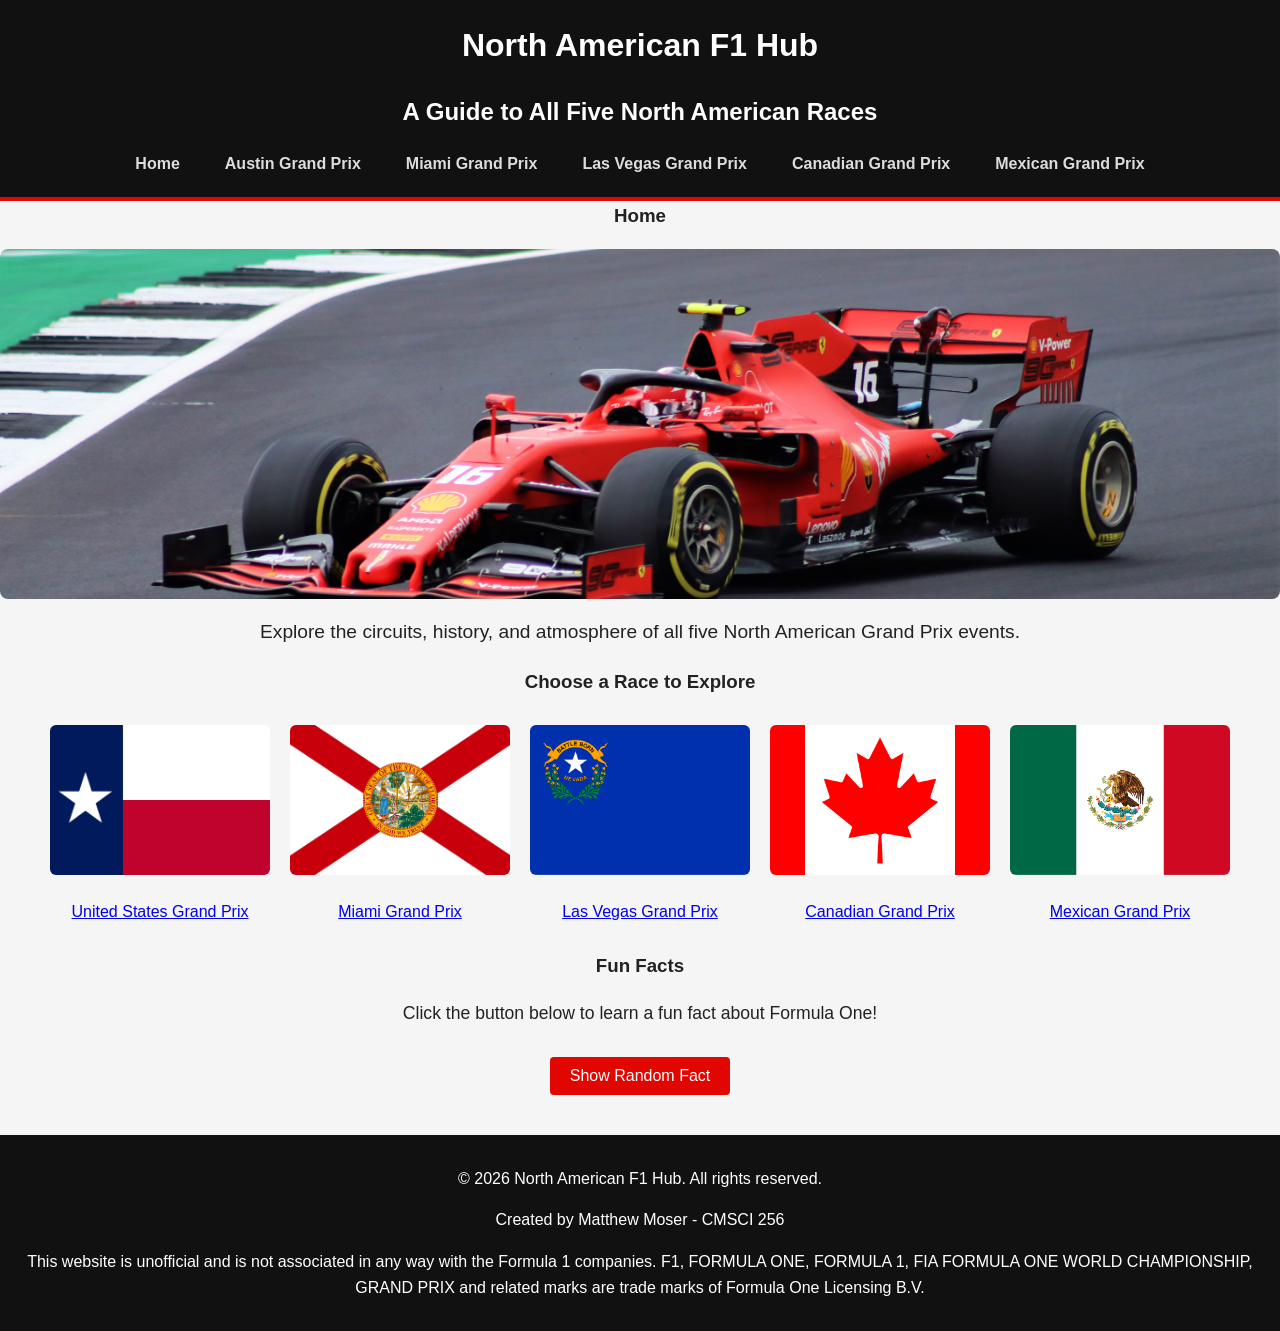
<file: index.html>
<!-- Home page for the American F1 Website -->

<!DOCTYPE html>
<html lang="en">
    <head>
        <title>American F1</title>
        <link rel="stylesheet" href="css/style.css">
        <script src="javascript/script.js" defer></script>
    </head>
    <body>
        <header>
            <h1>North American F1 Hub</h1>
            <h2>A Guide to All Five North American Races</h2>
            <nav>
                <ul>
                    <li><a href="index.html">Home</a></li>
                    <li><a href="cota.html">Austin Grand Prix</a></li>
                    <li><a href="miami.html">Miami Grand Prix</a></li>
                    <li><a href="lvgp.html">Las Vegas Grand Prix</a></li>
                    <li><a href="canada.html">Canadian Grand Prix</a></li>
                    <li><a href="mexico.html">Mexican Grand Prix</a></li>
                </ul>
            </nav>
        </header>
        <section id="home">
            <h3>Home</h3>
            <img src="images/home.jpg" alt="Formula 1 cars racing">
            <p class="subtitle">Explore the circuits, history, and atmosphere of all five North American Grand Prix events.</p>
        </section>
        <section id="race-links">
            <h3>Choose a Race to Explore</h3>
            <div class="race-grid">
                <a href="cota.html" class="race-card">
                    <img src="images/texas.png" alt="United States Grand Prix">
                    <p>United States Grand Prix</p>
                </a>
                <a href="miami.html" class="race-card">
                    <img src="images/florida.png" alt="Miami Grand Prix">
                    <p>Miami Grand Prix</p>
                </a>
                <a href="lvgp.html" class="race-card">
                    <img src="images/nevada.png" alt="Las Vegas Grand Prix">
                    <p>Las Vegas Grand Prix</p>
                </a>
                <a href="canada.html" class="race-card">
                    <img src="images/canada.png" alt="Canadian Grand Prix">
                    <p>Canadian Grand Prix</p>
                </a>
                <a href="mexico.html" class="race-card">
                    <img src="images/mexico.png" alt="Mexican Grand Prix">
                    <p>Mexican Grand Prix</p>
                </a>
            </div>
        </section>
        <section id="fun-facts">
            <h3>Fun Facts</h3>
            <p id="random-fact-text">Click the button below to learn a fun fact about Formula One!</p>
            <button id="random-fact-btn">Show Random Fact</button>
        </section>
        <footer>
            <p>&copy; 2026 North American F1 Hub. All rights reserved.</p>
            <p>Created by Matthew Moser - CMSCI 256</p>
            <p>This website is unofficial and is not associated in any way with the Formula 1 companies. F1, FORMULA ONE, FORMULA 1, FIA FORMULA ONE WORLD CHAMPIONSHIP, GRAND PRIX and related marks are trade marks of Formula One Licensing B.V.</p>
        </footer>
    </body>

</html>
</file>
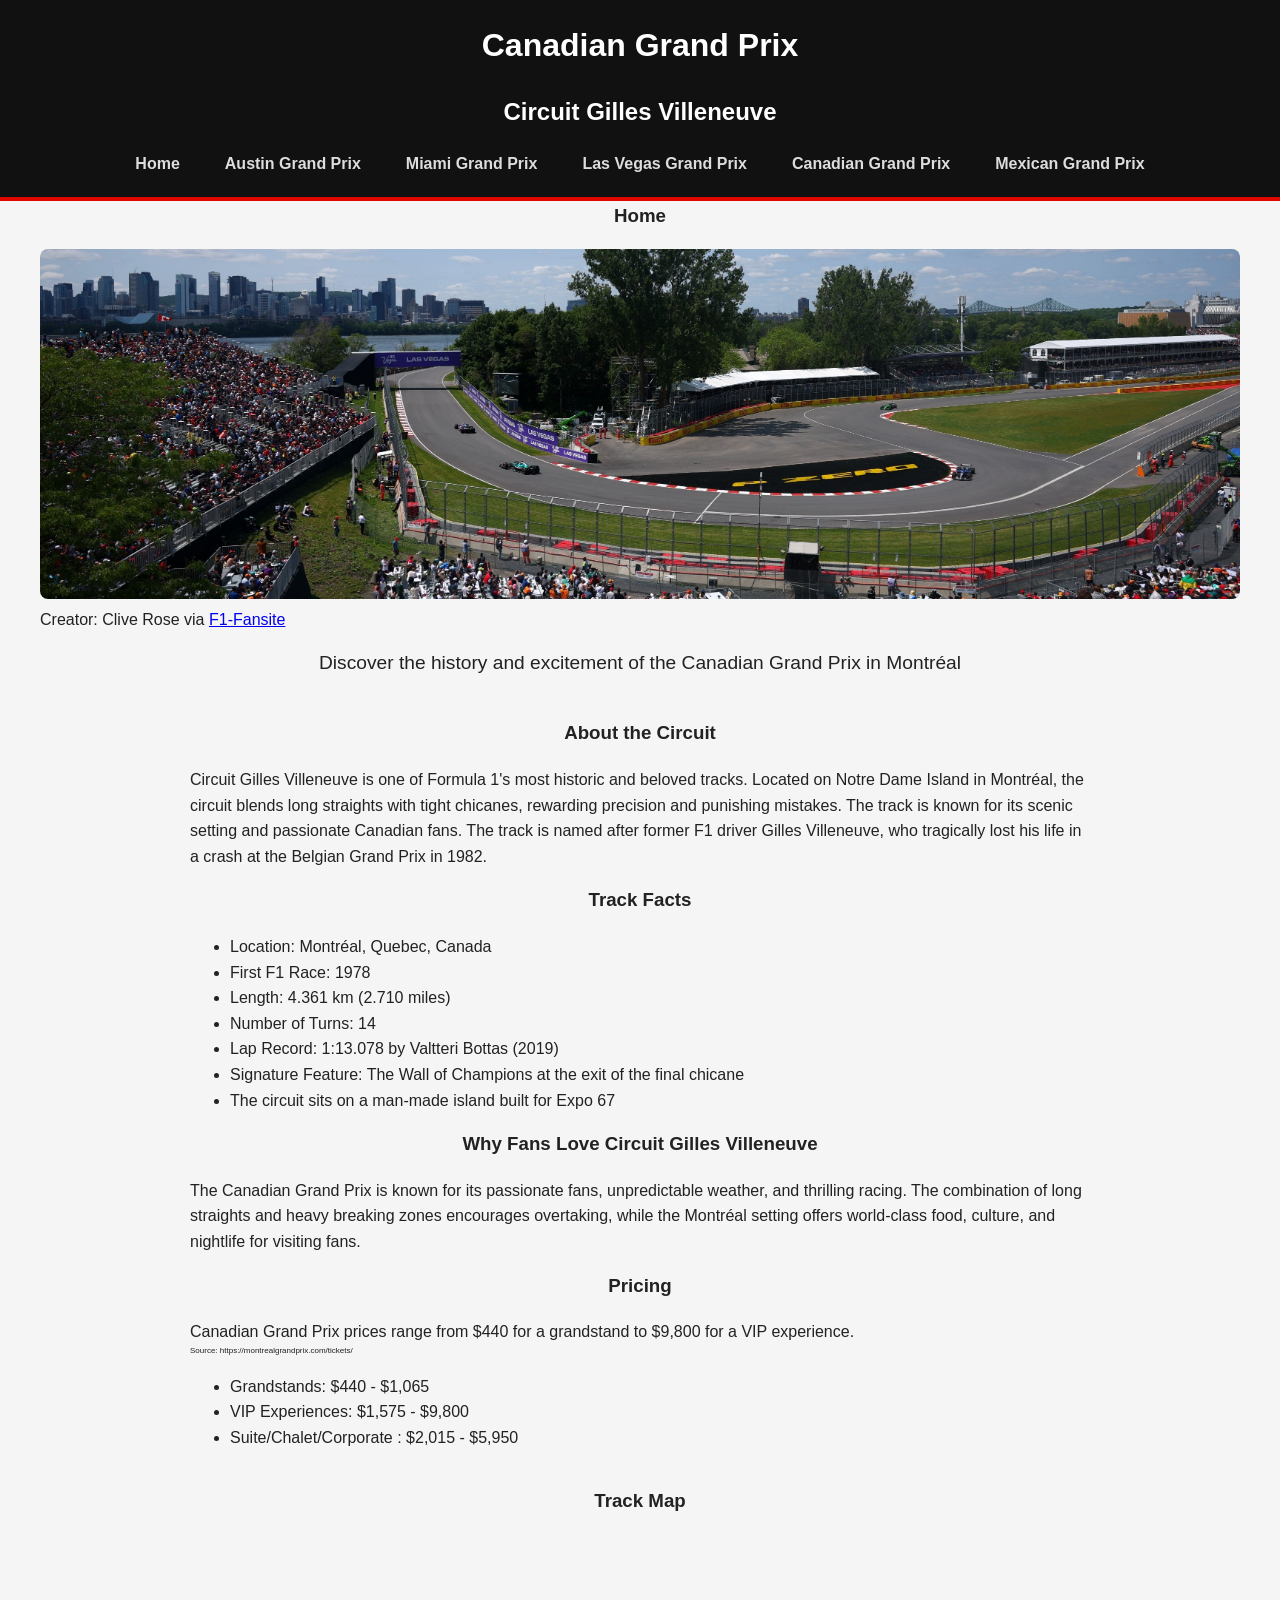
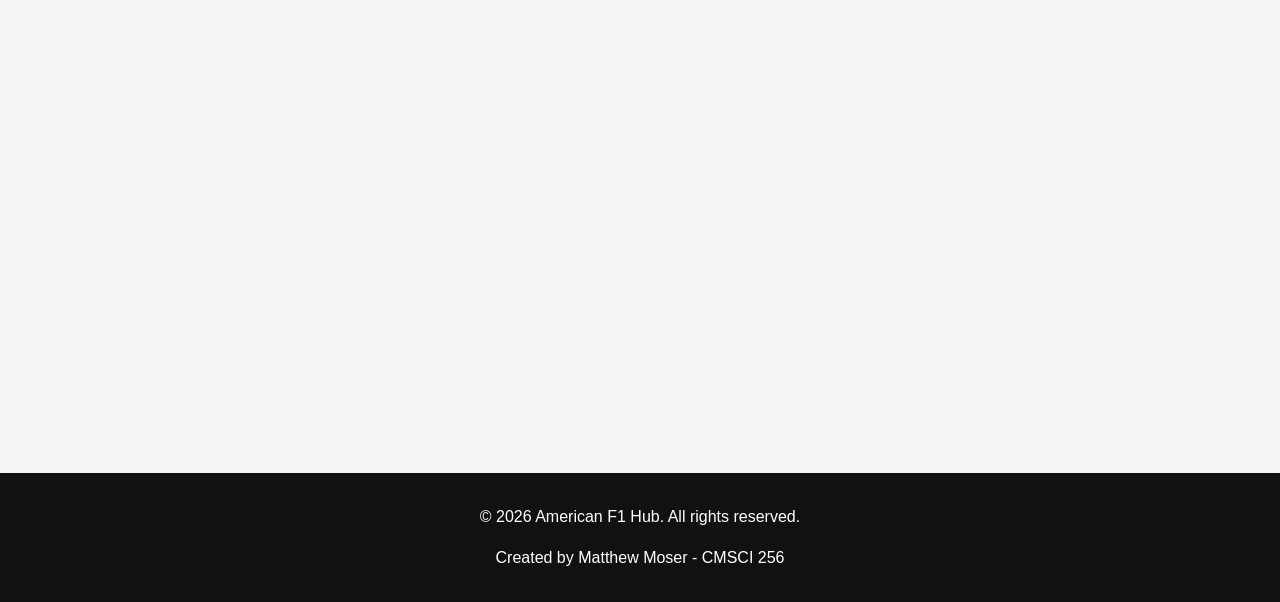
<file: canada.html>
<!-- Canadian Grand Prix Page -->

<!DOCTYPE html>
<html lang="en">
    <head>
        <title>Canadian Grand Prix</title>
        <link rel="stylesheet" href="css/style.css">
    </head>
    <body>
        <header>
            <h1>Canadian Grand Prix</h1>
            <h2>Circuit Gilles Villeneuve</h2>
            <nav>
                <ul>
                    <li><a href="index.html">Home</a></li>
                    <li><a href="cota.html">Austin Grand Prix</a></li>
                    <li><a href="miami.html">Miami Grand Prix</a></li>
                    <li><a href="lvgp.html">Las Vegas Grand Prix</a></li>
                    <li><a href="canada.html" class="active">Canadian Grand Prix</a></li>
                    <li><a href="mexico.html">Mexican Grand Prix</a></li>
                </ul>
            </nav>
        </header>
        <section id="home">
            <h3>Home</h3>
            <figure>
                <img src="images/canada.jpg" alt="Circuit Gilles Villeneuve">
                <figcaption>
                    Creator: Clive Rose
                    via <a href="https://www.f1-fansite.com/f1-wallpaper/wallpaper-photos-2025-canadian-f1-grand-prix/">F1-Fansite</a>
                </figcaption>
            </figure>
            <p class="subtitle">Discover the history and excitement of the Canadian Grand Prix in Montréal</p>
        </section>
        <main>
            <section>
                <h3>About the Circuit</h3>
                <p>
                    Circuit Gilles Villeneuve is one of Formula 1's most historic and beloved tracks. Located on Notre Dame Island
                    in Montréal, the circuit blends long straights with tight chicanes, rewarding precision and punishing mistakes.
                    The track is known for its scenic setting and passionate Canadian fans. The track is named after former F1 driver
                    Gilles Villeneuve, who tragically lost his life in a crash at the Belgian Grand Prix in 1982.
                </p>
            </section>
            <section>
                <h3>Track Facts</h3>
                <ul>
                    <li>Location: Montréal, Quebec, Canada</li>
                    <li>First F1 Race: 1978</li>
                    <li>Length: 4.361 km (2.710 miles)</li>
                    <li>Number of Turns: 14</li>
                    <li>Lap Record: 1:13.078 by Valtteri Bottas (2019)</li>
                    <li>Signature Feature: The Wall of Champions at the exit of the final chicane</li>
                    <li>The circuit sits on a man-made island built for Expo 67</li>
                </ul>
            </section>
            <section>
                <h3>Why Fans Love Circuit Gilles Villeneuve</h3>
                <p>
                    The Canadian Grand Prix is known for its passionate fans, unpredictable weather, and thrilling racing.
                    The combination of long straights and heavy breaking zones encourages overtaking, while the Montréal setting
                    offers world-class food, culture, and nightlife for visiting fans.
                </p>
            </section>
            <section>
                <h3>Pricing</h3>
                <p>Canadian Grand Prix prices range from $440 for a grandstand to $9,800 for a VIP experience.</p>
                <p class="source">Source: https://montrealgrandprix.com/tickets/</p>
                <ul>
                    <li>Grandstands: $440 - $1,065</li>
                    <li>VIP Experiences: $1,575 - $9,800</li>
                    <li>Suite/Chalet/Corporate : $2,015 - $5,950</li>
                </ul>
            </section>
            <section id="map">
                <h3>Track Map</h3>
                <iframe src="https://www.google.com/maps/embed?pb=!1m18!1m12!1m3!1d11551.881745627603!2d-73.52751418949637!3d45.503942242438434!2m3!1f0!2f0!3f0!3m2!1i1024!2i768!4f13.1!3m3!1m2!1s0x4cc91ae0e99de82f%3A0xe0144f3fc885389b!2sCircuit%20Gilles%20Villeneuve!5e1!3m2!1sen!2sus!4v1777914631089!5m2!1sen!2sus" width="600" height="450" style="border:0;" allowfullscreen="" loading="lazy" referrerpolicy="no-referrer-when-downgrade"></iframe>
            </section>
        </main>
        <footer>
            <p>&copy; 2026 American F1 Hub. All rights reserved.</p>
            <p>Created by Matthew Moser - CMSCI 256</p>
        </footer>
    </body>
</html>
</file>
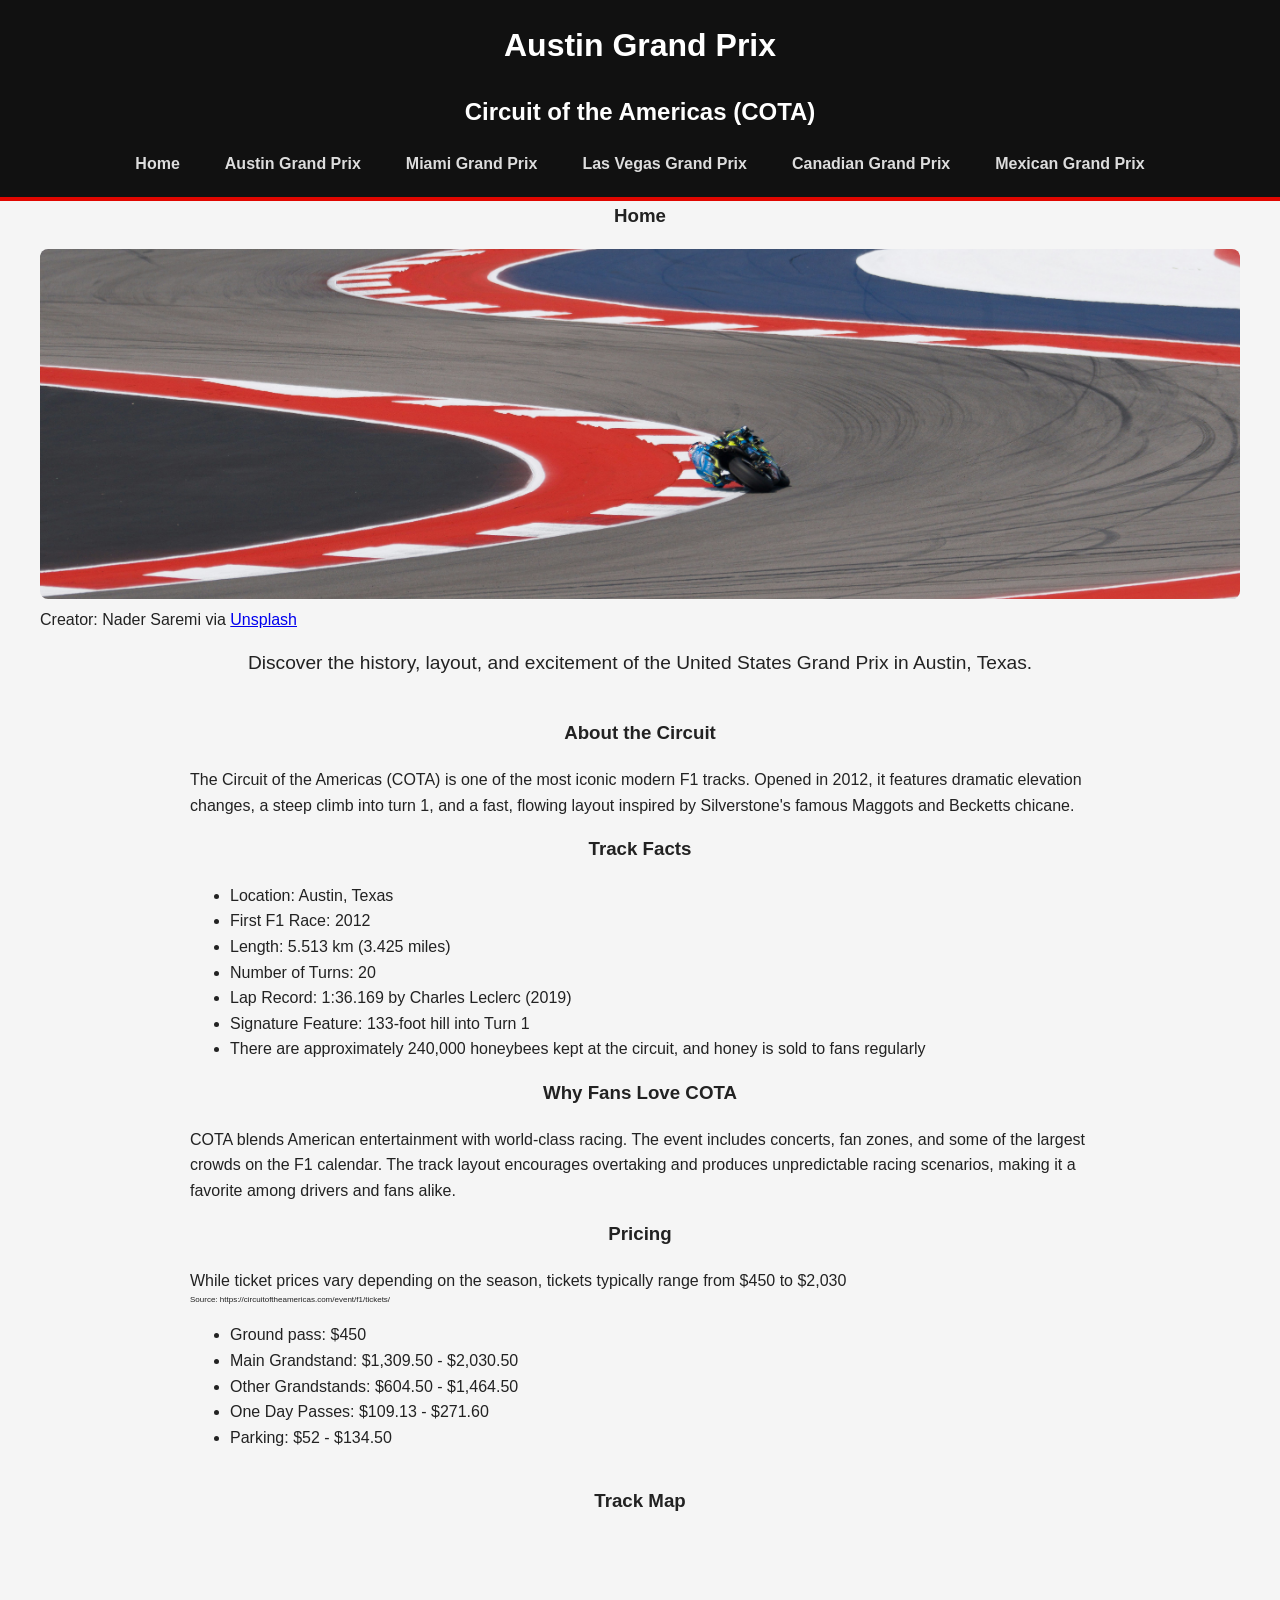
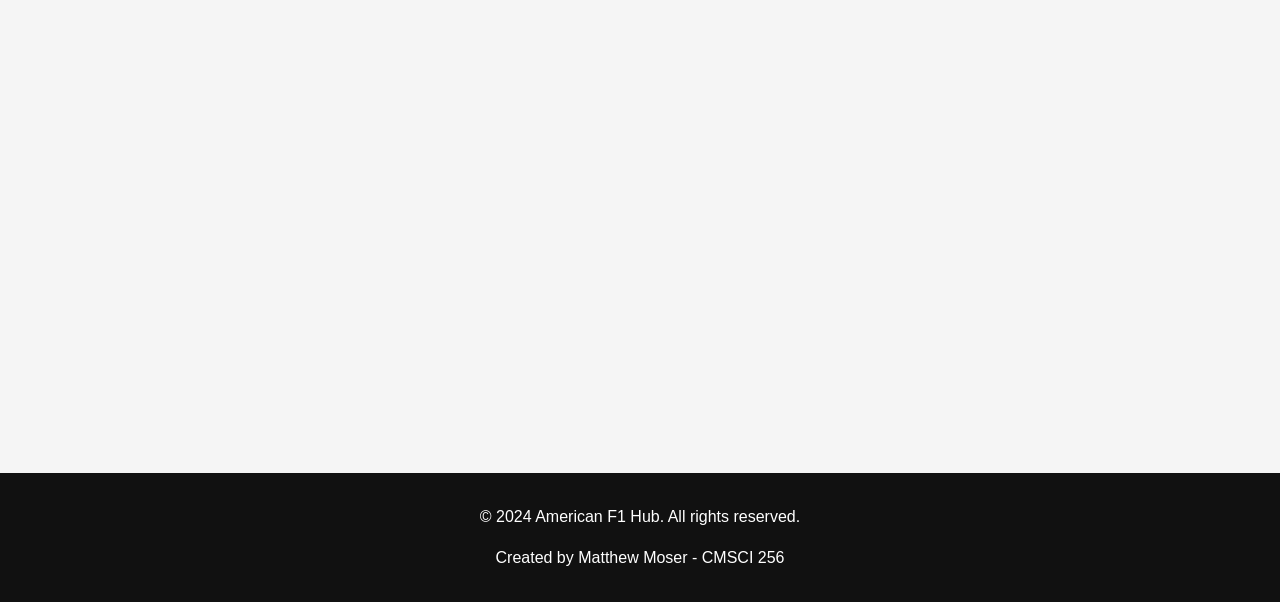
<file: cota.html>
<!-- Austin Grand Prix Page -->

<!DOCTYPE html>
<html lang="en">
    <head>
        <title>Austin Grand Prix</title>
        <link rel="stylesheet" href="css/style.css">
    </head>
    <body>
        <header>
            <h1>Austin Grand Prix</h1>
            <h2>Circuit of the Americas (COTA)</h2>
            <nav>
                <ul>
                    <li><a href="index.html">Home</a></li>
                    <li><a href="cota.html" class="active">Austin Grand Prix</a></li>
                    <li><a href="miami.html">Miami Grand Prix</a></li>
                    <li><a href="lvgp.html">Las Vegas Grand Prix</a></li>
                    <li><a href="canada.html">Canadian Grand Prix</a></li>
                    <li><a href="mexico.html">Mexican Grand Prix</a></li>
                </ul>
            </nav>
        </header>
        <section id="home">
            <h3>Home</h3>
            <figure>
                <img src="images/cota.jpg" alt="Circuit of the Americas Track">
                <figcaption>
                    Creator: Nader Saremi
                    via <a href="https://unsplash.com/photos/a-race-car-speeds-around-a-colorful-track-XNN4_tkVNxU">Unsplash</a>
                </figcaption>
            </figure>
            <p class="subtitle">Discover the history, layout, and excitement of the United States Grand Prix in Austin, Texas.</p>
        </section>
        <main>
            <section>
                <h3>About the Circuit</h3>
                <p>
                    The Circuit of the Americas (COTA) is one of the most iconic modern F1 tracks.
                    Opened in 2012, it features dramatic elevation changes, a steep climb into turn 1,
                    and a fast, flowing layout inspired by Silverstone's famous Maggots and Becketts chicane.
                </p>
            </section>
            <section>
                <h3>Track Facts</h3>
                <ul>
                    <li>Location: Austin, Texas</li>
                    <li>First F1 Race: 2012</li>
                    <li>Length: 5.513 km (3.425 miles)</li>
                    <li>Number of Turns: 20</li>
                    <li>Lap Record: 1:36.169 by Charles Leclerc (2019)</li>
                    <li>Signature Feature: 133-foot hill into Turn 1</li>
                    <li>There are approximately 240,000 honeybees kept at the circuit, and honey is sold to fans regularly</li>
                </ul>
            </section>
            <section>
                <h3>Why Fans Love COTA</h3>
                <p>
                    COTA blends American entertainment with world-class racing. The event includes concerts,
                    fan zones, and some of the largest crowds on the F1 calendar. The track layout encourages
                    overtaking and produces unpredictable racing scenarios, making it a favorite among drivers and fans alike.
                </p>
            </section>
            <section>
                <h3>Pricing</h3>
                <p>While ticket prices vary depending on the season, tickets typically range from $450 to $2,030</p>
                <p class="source">Source: https://circuitoftheamericas.com/event/f1/tickets/</p>
                <ul>
                    <li>Ground pass: $450</li>
                    <li>Main Grandstand: $1,309.50 - $2,030.50</li>
                    <li>Other Grandstands: $604.50 - $1,464.50</li>
                    <li>One Day Passes: $109.13 - $271.60</li>
                    <li>Parking: $52 - $134.50</li>
                </ul>
            </section>
            <section id="map">
                <h3>Track Map</h3>
                <iframe src="https://www.google.com/maps/embed?pb=!1m18!1m12!1m3!1d14159.246628365854!2d-97.64358000829584!3d30.13218920193498!2m3!1f0!2f0!3f0!3m2!1i1024!2i768!4f13.1!3m3!1m2!1s0x8644b03ad152eaf9%3A0x8ae827dd1ff5e0ed!2sCircuit%20of%20the%20Americas!5e1!3m2!1sen!2sus!4v1776879102707!5m2!1sen!2sus" width="600" height="450" style="border:0;" allowfullscreen="" loading="lazy" referrerpolicy="no-referrer-when-downgrade"></iframe>
            </section>
        </main>
        <footer>
            <p>&copy; 2024 American F1 Hub. All rights reserved.</p>
            <p>Created by Matthew Moser - CMSCI 256</p>
        </footer>
    </body>
</html>
</file>
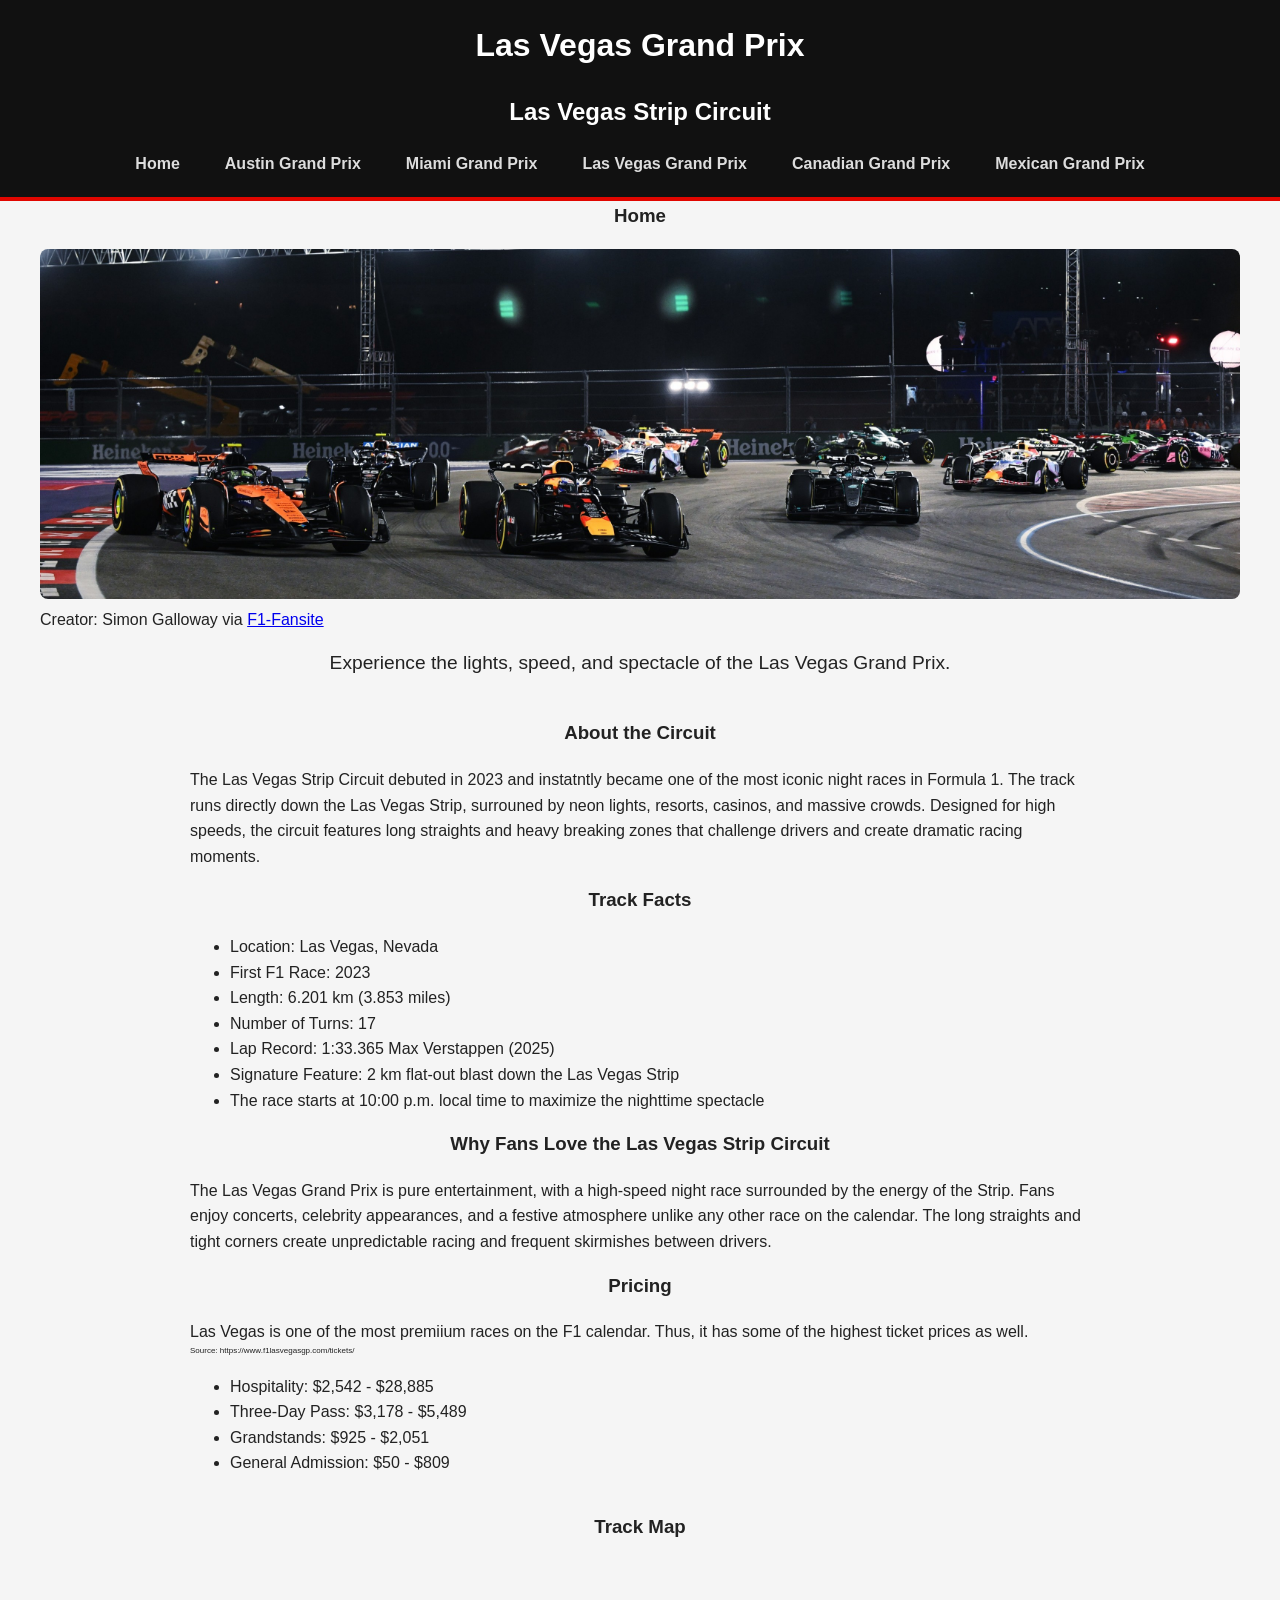
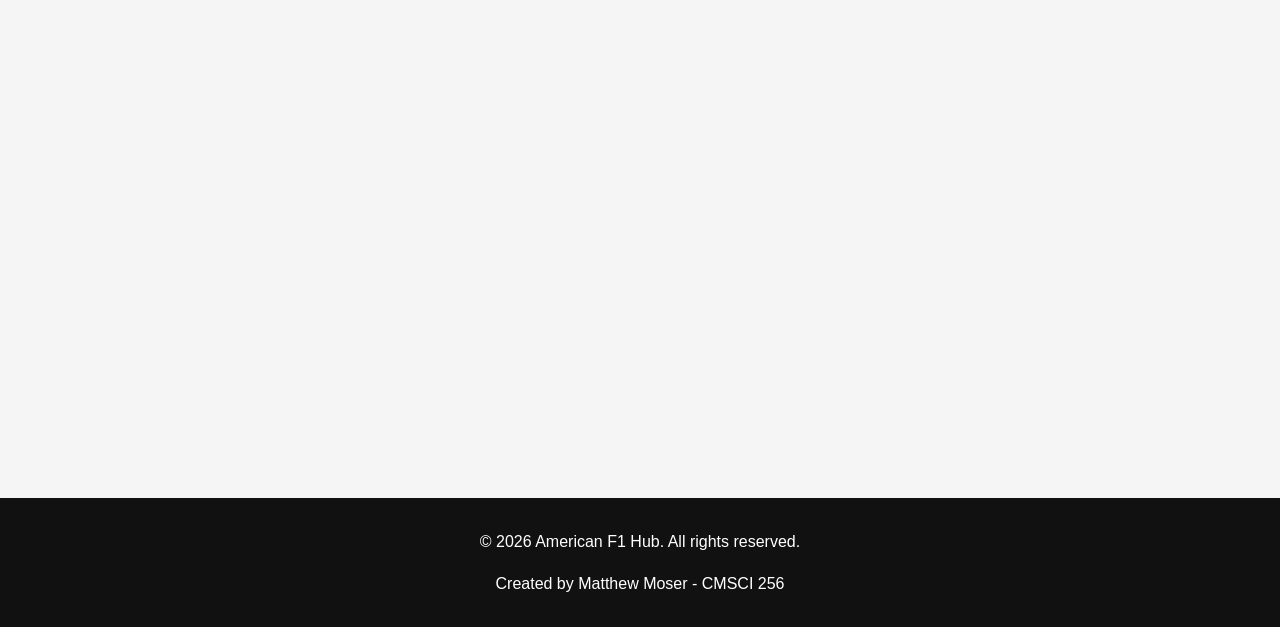
<file: lvgp.html>
<!-- Las Vegas Grand Prix Page -->

<!DOCTYPE html>
<html lang="en">
    <head>
        <title>Las Vegas Grand Prix</title>
        <link rel="stylesheet" href="css/style.css">
    </head>
    <body>
        <header>
            <h1>Las Vegas Grand Prix</h1>
            <h2>Las Vegas Strip Circuit</h2>
            <nav>
                <ul>
                    <li><a href="index.html">Home</a></li>
                    <li><a href="cota.html">Austin Grand Prix</a></li>
                    <li><a href="miami.html">Miami Grand Prix</a></li>
                    <li><a href="lvgp.html" class="active">Las Vegas Grand Prix</a></li>
                    <li><a href="canada.html">Canadian Grand Prix</a></li>
                    <li><a href="mexico.html">Mexican Grand Prix</a></li>
                </ul>
            </nav>
        </header>
        <section id="home">
            <h3>Home</h3>
            <figure>
                <img src="images/las_vegas.jpg" alt="Las Vegas Strip Circuit">
                <figcaption>
                    Creator: Simon Galloway
                    via <a href="https://www.f1-fansite.com/f1-wallpaper/photos-of-friday-saturday-before-the-2026-miami-f1-gp/">F1-Fansite</a>
                </figcaption>
            </figure>
            <p class="subtitle">Experience the lights, speed, and spectacle of the Las Vegas Grand Prix.</p>
        </section>
        <main>
            <section>
                <h3>About the Circuit</h3>
                <p>
                    The Las Vegas Strip Circuit debuted in 2023 and instatntly became one of the most iconic night races in Formula 1.
                    The track runs directly down the Las Vegas Strip, surrouned by neon lights, resorts, casinos, and massive crowds.
                    Designed for high speeds, the circuit features long straights and heavy breaking zones that challenge drivers and
                    create dramatic racing moments.
                </p>
            </section>
            <section>
                <h3>Track Facts</h3>
                <ul>
                    <li>Location: Las Vegas, Nevada</li>
                    <li>First F1 Race: 2023</li>
                    <li>Length: 6.201 km (3.853 miles)</li>
                    <li>Number of Turns: 17</li>
                    <li>Lap Record: 1:33.365 Max Verstappen (2025) </li>
                    <li>Signature Feature: 2 km flat-out blast down the Las Vegas Strip</li>
                    <li>The race starts at 10:00 p.m. local time to maximize the nighttime spectacle</li>
                </ul>
            </section>
            <section>
                <h3>Why Fans Love the Las Vegas Strip Circuit</h3>
                <p>
                    The Las Vegas Grand Prix is pure entertainment, with a high-speed night race surrounded by the energy of the Strip.
                    Fans enjoy concerts, celebrity appearances, and a festive atmosphere unlike any other race on the calendar.
                    The long straights and tight corners create unpredictable racing and frequent skirmishes between drivers.
                </p>
            </section>
            <section>
                <h3>Pricing</h3>
                <p>Las Vegas is one of the most premiium races on the F1 calendar. Thus, it has some of the highest ticket prices as well.</p>
                <p class="source">Source: https://www.f1lasvegasgp.com/tickets/</p>
                <ul>
                    <li>Hospitality: $2,542 - $28,885</li>
                    <li>Three-Day Pass: $3,178 - $5,489</li>
                    <li>Grandstands: $925 - $2,051</li>
                    <li>General Admission: $50 - $809</li>
                </ul>
            </section>
            <section id="map">
                <h3>Track Map</h3>
                <iframe src="https://www.google.com/maps/embed?pb=!1m18!1m12!1m3!1d3532.3625073604458!2d-115.16487195378897!3d36.1093739166184!2m3!1f0!2f0!3f0!3m2!1i1024!2i768!4f13.1!3m3!1m2!1s0x80c8c5000b2af3f5%3A0x3d1a75252ed7e8c8!2sLas%20Vegas%20Strip%20Circuit!5e1!3m2!1sen!2sus!4v1777909961649!5m2!1sen!2sus" width="600" height="450" style="border:0;" allowfullscreen="" loading="lazy" referrerpolicy="no-referrer-when-downgrade"></iframe>
            </section>
        </main>
        <footer>
            <p>&copy; 2026 American F1 Hub. All rights reserved.</p>
            <p>Created by Matthew Moser - CMSCI 256</p>
        </footer>
    </body>
</html>
</file>
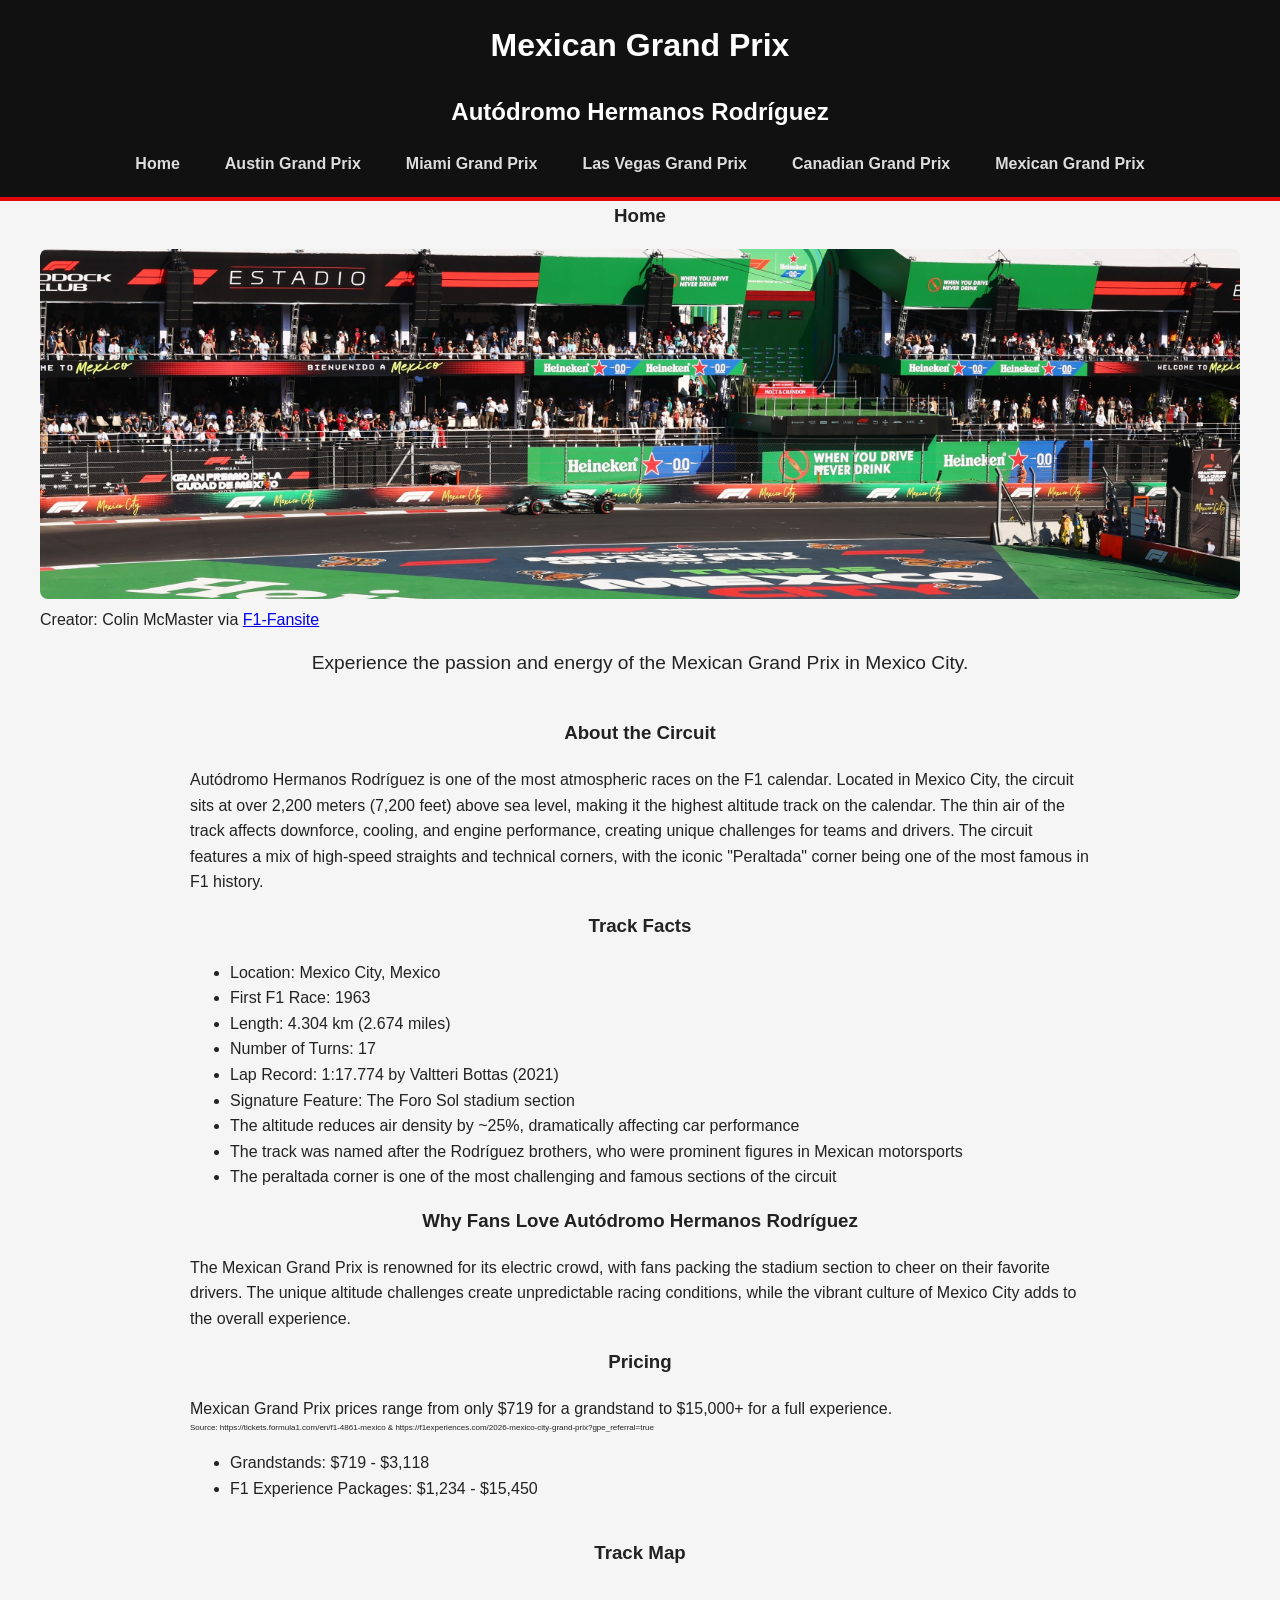
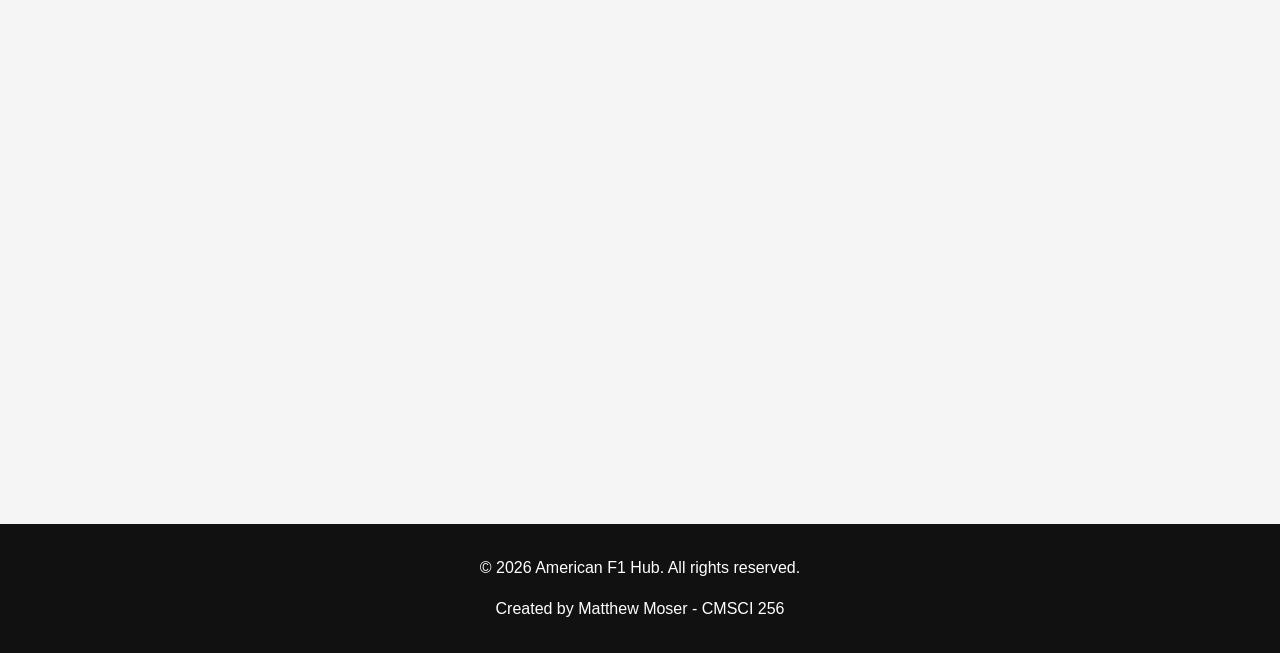
<file: mexico.html>
<!-- Mexican Grand Prix Page -->

<!DOCTYPE html>
<html lang="en">
    <head>
        <title>Mexican Grand Prix</title>
        <link rel="stylesheet" href="css/style.css">
    </head>
    <body>
        <header>
            <h1>Mexican Grand Prix</h1>
            <h2>Autódromo Hermanos Rodríguez</h2>
            <nav>
                <ul>
                    <li><a href="index.html">Home</a></li>
                    <li><a href="cota.html">Austin Grand Prix</a></li>
                    <li><a href="miami.html">Miami Grand Prix</a></li>
                    <li><a href="lvgp.html">Las Vegas Grand Prix</a></li>
                    <li><a href="canada.html">Canadian Grand Prix</a></li>
                    <li><a href="mexico.html" class="active">Mexican Grand Prix</a></li>
                </ul>
            </nav>
        </header>
        <section id="home">
            <h3>Home</h3>
            <figure>
                <img src="images/mexico.jpg" alt="Autódromo Hermanos Rodríguez">
                <figcaption>
                    Creator: Colin McMaster
                    via <a href="https://www.f1-fansite.com/f1-wallpaper/wallpaper-photos-2025-mexico-formula-1-grand-prix/">F1-Fansite</a>
                </figcaption>
            </figure>
            <p class="subtitle">Experience the passion and energy of the Mexican Grand Prix in Mexico City.</p>
        </section>
        <main>
            <section>
                <h3>About the Circuit</h3>
                <p>
                    Autódromo Hermanos Rodríguez is one of the most atmospheric races on the F1 calendar.
                    Located in Mexico City, the circuit sits at over 2,200 meters (7,200 feet) above sea level,
                    making it the highest altitude track on the calendar. The thin air of the track affects downforce, cooling,
                    and engine performance, creating unique challenges for teams and drivers.
                    The circuit features a mix of high-speed straights and technical corners, with the iconic "Peraltada" corner being one of the most famous in F1 history.
                </p>
            </section>
            <section>
                <h3>Track Facts</h3>
                <ul>
                    <li>Location: Mexico City, Mexico</li>
                    <li>First F1 Race: 1963</li>
                    <li>Length: 4.304 km (2.674 miles)</li>
                    <li>Number of Turns: 17</li>
                    <li>Lap Record: 1:17.774 by Valtteri Bottas (2021)</li>
                    <li>Signature Feature: The Foro Sol stadium section</li>
                    <li>The altitude reduces air density by ~25%, dramatically affecting car performance</li>
                    <li>The track was named after the Rodríguez brothers, who were prominent figures in Mexican motorsports</li>
                    <li>The peraltada corner is one of the most challenging and famous sections of the circuit</li>
                </ul>
            </section>
            <section>
                <h3>Why Fans Love Autódromo Hermanos Rodríguez</h3>
                <p>
                    The Mexican Grand Prix is renowned for its electric crowd, with fans packing the stadium section to cheer
                    on their favorite drivers. The unique altitude challenges create unpredictable racing conditions, while the
                    vibrant culture of Mexico City adds to the overall experience.
                </p>
            </section>
            <section>
                <h3>Pricing</h3>
                <p>Mexican Grand Prix prices range from only $719 for a grandstand to $15,000+ for a full experience.</p>
                <p class="source">Source: https://tickets.formula1.com/en/f1-4861-mexico & https://f1experiences.com/2026-mexico-city-grand-prix?gpe_referral=true</p>
                <ul>
                    <li>Grandstands: $719 - $3,118</li>
                    <li>F1 Experience Packages: $1,234 - $15,450</li>
                </ul>
            </section>
            <section id="map">
                <h3>Track Map</h3>
                <iframe src="https://www.google.com/maps/embed?pb=!1m18!1m12!1m3!1d7803.961139528092!2d-99.09449995742601!3d19.405613591969853!2m3!1f0!2f0!3f0!3m2!1i1024!2i768!4f13.1!3m3!1m2!1s0x85d1fc2157a79377%3A0x33ff6581b240a2dd!2sAut%C3%B3dromo%20Hermanos%20Rodr%C3%ADguez!5e1!3m2!1sen!2sus!4v1777915533467!5m2!1sen!2sus" width="600" height="450" style="border:0;" allowfullscreen="" loading="lazy" referrerpolicy="no-referrer-when-downgrade"></iframe>
            </section>
        </main>
        <footer>
            <p>&copy; 2026 American F1 Hub. All rights reserved.</p>
            <p>Created by Matthew Moser - CMSCI 256</p>
        </footer>
    </body>
</html>
</file>
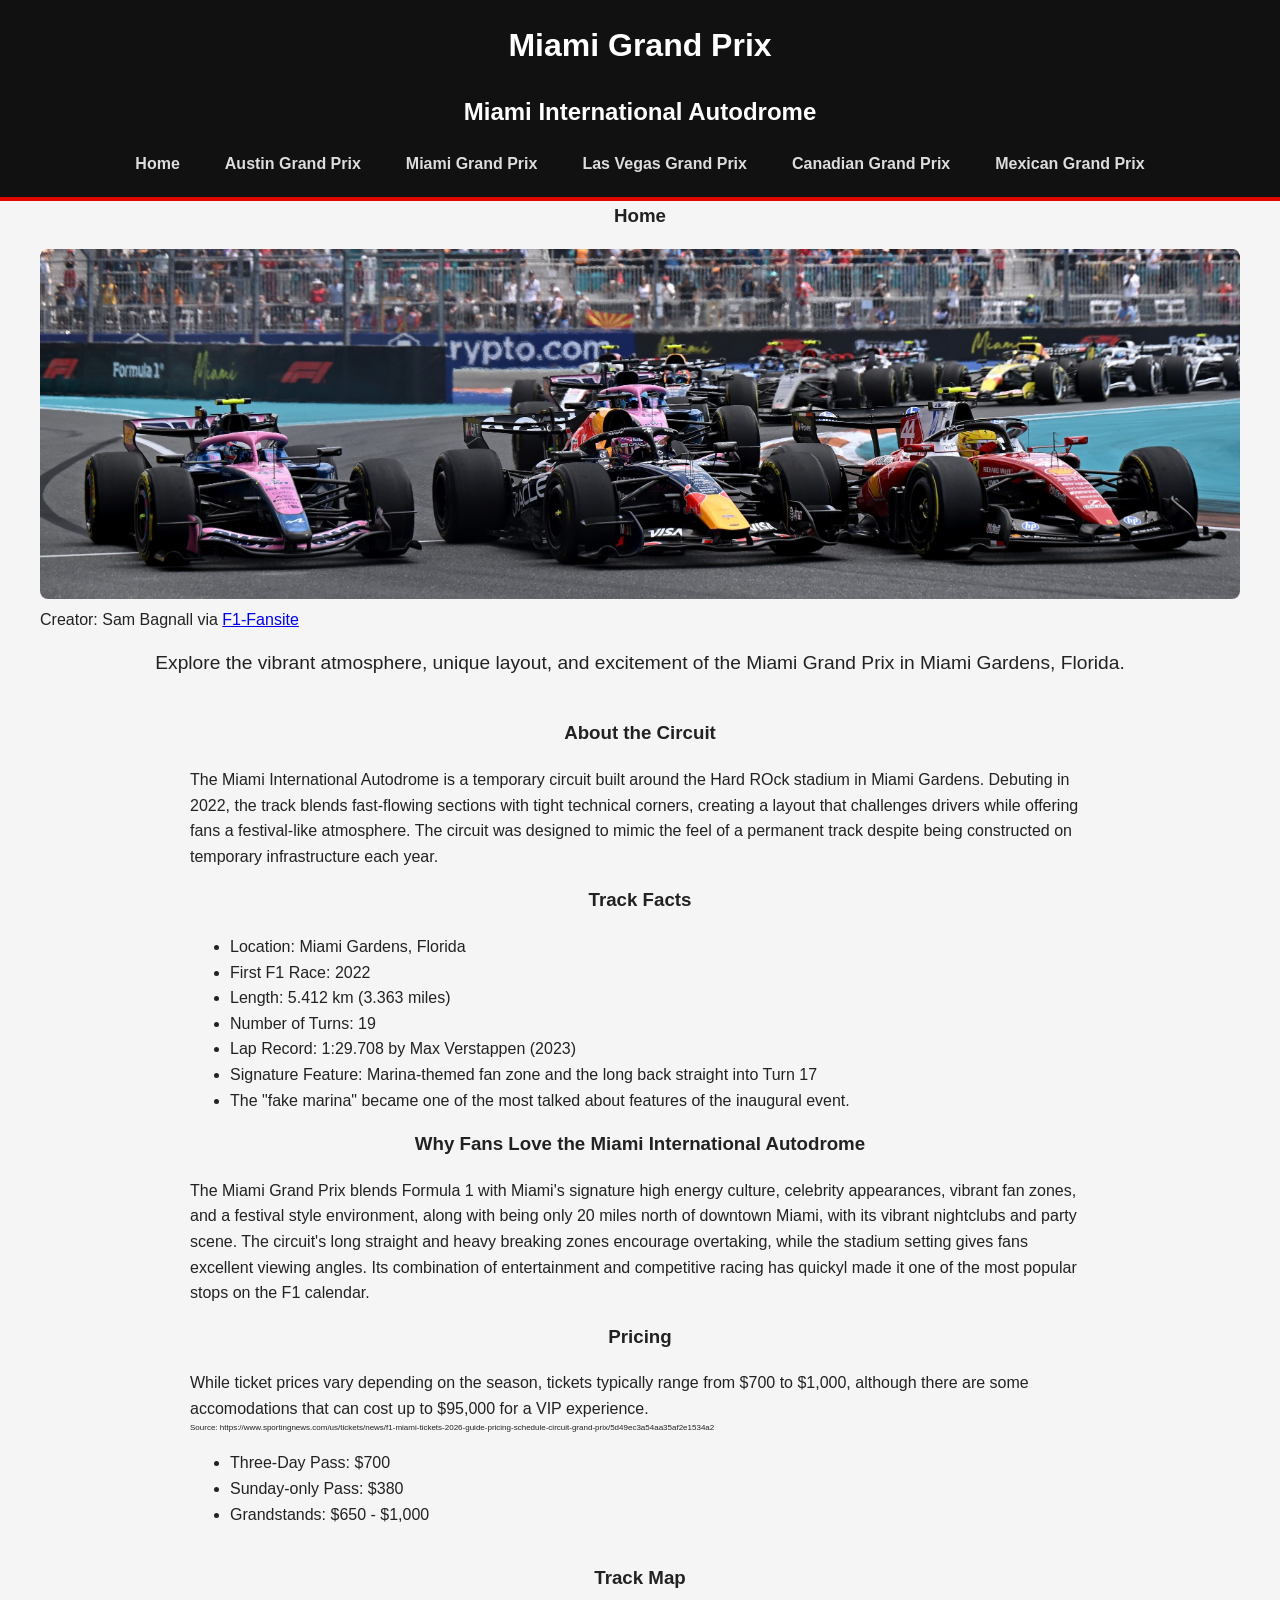
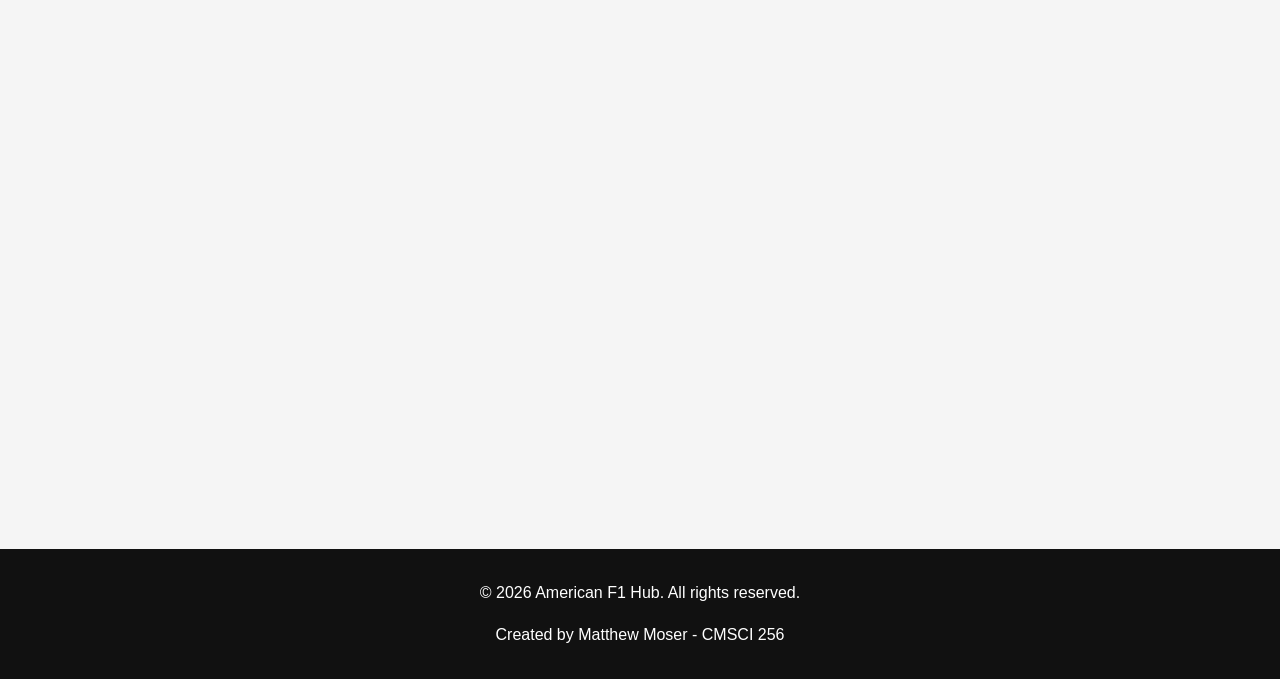
<file: miami.html>
<!-- Miami Grand Prix Page -->

<!DOCTYPE html>
<html lang="en">
    <head>
        <title>Miami Grand Prix</title>
        <link rel="stylesheet" href="css/style.css">
    </head>
    <body>
        <header>
            <h1>Miami Grand Prix</h1>
            <h2>Miami International Autodrome</h2>
            <nav>
                <ul>
                    <li><a href="index.html">Home</a></li>
                    <li><a href="cota.html">Austin Grand Prix</a></li>
                    <li><a href="miami.html" class="active">Miami Grand Prix</a></li>
                    <li><a href="lvgp.html">Las Vegas Grand Prix</a></li>
                    <li><a href="canada.html">Canadian Grand Prix</a></li>
                    <li><a href="mexico.html">Mexican Grand Prix</a></li>
                </ul>
            </nav>
        </header>
        <section id="home">
            <h3>Home</h3>
            <figure>
                <img src="images/miami.jpg" alt="Miami International Autodrome">
                <figcaption>
                    Creator: Sam Bagnall
                    via <a href="https://www.f1-fansite.com/f1-wallpaper/photos-of-friday-saturday-before-the-2026-miami-f1-gp/">F1-Fansite</a>
                </figcaption>
            </figure>
            <p class="subtitle">Explore the vibrant atmosphere, unique layout, and excitement of the Miami Grand Prix in Miami Gardens, Florida.</p>
        </section>
        <main>
            <section>
                <h3>About the Circuit</h3>
                <p>
                    The Miami International Autodrome is a temporary circuit built around the Hard ROck stadium in Miami Gardens.
                    Debuting in 2022, the track blends fast-flowing sections with tight technical corners, creating a layout
                    that challenges drivers while offering fans a festival-like atmosphere. The circuit was designed to mimic
                    the feel of a permanent track despite being constructed on temporary infrastructure each year.
                </p>
            </section>
            <section>
                <h3>Track Facts</h3>
                <ul>
                    <li>Location: Miami Gardens, Florida</li>
                    <li>First F1 Race: 2022</li>
                    <li>Length: 5.412 km (3.363 miles)</li>
                    <li>Number of Turns: 19</li>
                    <li>Lap Record: 1:29.708 by Max Verstappen (2023)</li>
                    <li>Signature Feature: Marina-themed fan zone and the long back straight into Turn 17</li>
                    <li>The "fake marina" became one of the most talked about features of the inaugural event.</li>
                </ul>
            </section>
            <section>
                <h3>Why Fans Love the Miami International Autodrome</h3>
                <p>
                    The Miami Grand Prix blends Formula 1 with Miami's signature high energy culture, celebrity appearances,
                    vibrant fan zones, and a festival style environment, along with being only 20 miles north of downtown Miami, with its vibrant nightclubs and party scene.
                    The circuit's long straight and heavy breaking zones encourage overtaking, while the stadium setting gives fans excellent viewing angles. Its combination of
                    entertainment and competitive racing has quickyl made it one of the most popular stops on the F1 calendar.
                </p>
            </section>
            <section>
                <h3>Pricing</h3>
                <p>While ticket prices vary depending on the season, tickets typically range from $700 to $1,000, although there are some accomodations that can cost up to $95,000 for a VIP experience.</p>
                <p class="source">Source: https://www.sportingnews.com/us/tickets/news/f1-miami-tickets-2026-guide-pricing-schedule-circuit-grand-prix/5d49ec3a54aa35af2e1534a2</p>
                <ul>
                    <li>Three-Day Pass: $700</li>
                    <li>Sunday-only Pass: $380</li>
                    <li>Grandstands: $650 - $1,000</li>
                </ul>
            </section>
            <section id="map">
                <h3>Track Map</h3>
                <iframe src="https://www.google.com/maps/embed?pb=!1m18!1m12!1m3!1d3858.8522331652043!2d-80.24071524886516!3d25.95782799285612!2m3!1f0!2f0!3f0!3m2!1i1024!2i768!4f13.1!3m3!1m2!1s0x88d9af000eacb0f3%3A0xa80538ac74e2fcd6!2sMiami%20International%20Autodrome!5e1!3m2!1sen!2sus!4v1777907819089!5m2!1sen!2sus" width="600" height="450" style="border:0;" allowfullscreen="" loading="lazy" referrerpolicy="no-referrer-when-downgrade"></iframe>
            </section>
        </main>
        <footer>
            <p>&copy; 2026 American F1 Hub. All rights reserved.</p>
            <p>Created by Matthew Moser - CMSCI 256</p>
        </footer>
    </body>
</html>
</file>
<file: css/style.css>
body {
    margin: 0;
    font-family: Arial, Helvetica, sans-serif;
    background-color: #f5f5f5;
    color: #222;
    line-height: 1.6;
}

/* Header */

header {
    background-color: #111;
    color: white;
    padding: 20px 0;
    text-align: center;
    border-bottom: 4px solid #e10600;
}

h1, h2, h3 {
    margin-top: 0;
    text-align: center;
}

/* Main Content */

main {
    padding: 20px;
    max-width: 900px;
    margin: auto;
}

p.source {
    font-size: 0.5rem;
    margin-top: -1rem;
}

/* Navigation */

nav ul {
    list-style: none;
    padding: 0;
    margin: 15px 0 0 0;
    display: flex;
    justify-content: center;
    gap: 25px;
}

nav a {
    text-decoration: none;
    color:#ddd;
    font-weight: bold;
    padding: 6px 10px;
    border-radius: 4px;
    transition: 0.3s;
}

nav a:hover, nav a:active {
    background-color: #e10600;
    color: white;
}

/* Fun Fact Generator */
#random-fact-btn {
    display: block;
    margin: 15px auto;
    padding: 10px 20px;
    font-size: 1rem;
    background-color: #e10600;
    color: white;
    border: none;
    border-radius: 4px;
    cursor: pointer;
    transition: 0.3s;
}

#random-fact-btn:hover {
    background-color: #c00400;
}

#random-fact-text {
    text-align: center;
    font-size: 1.1rem;
    margin-top: 10px;
    min-height: 40px; /* Ensure space for the fact text */
}

/* Images */

#home img {
    width: 100%;
    max-height: 350px;
    object-fit: cover;
    border-radius: 8px;
}

.subtitle {
    text-align: center;
    font-size: 1.2rem;
    margin-top: 10px;
}

/* Race grid (index.html) */

.race-grid {
    display: flex;
    justify-content: center;
    gap: 20px;
    flex-wrap: nowrap;
    overflow-x: auto;
    padding: 10px 0;
}

.race-card {
    text-align: center;
    width: 220px;
    flex-shrink: 0;
}

.race-card img {
    width: 100%;
    height: 150px;
    object-fit: cover;
    border-radius: 6px;
}

/* Map Sections */

#map {
    padding: 20px;
    max-width: 900px;
    margin: 0 auto;
    text-align: center;
}

/* Footer */

footer {
    text-align: center;
    padding: 15px;
    margin-top: 40px;
    background-color: #111;
    color: white;
}
</file>
